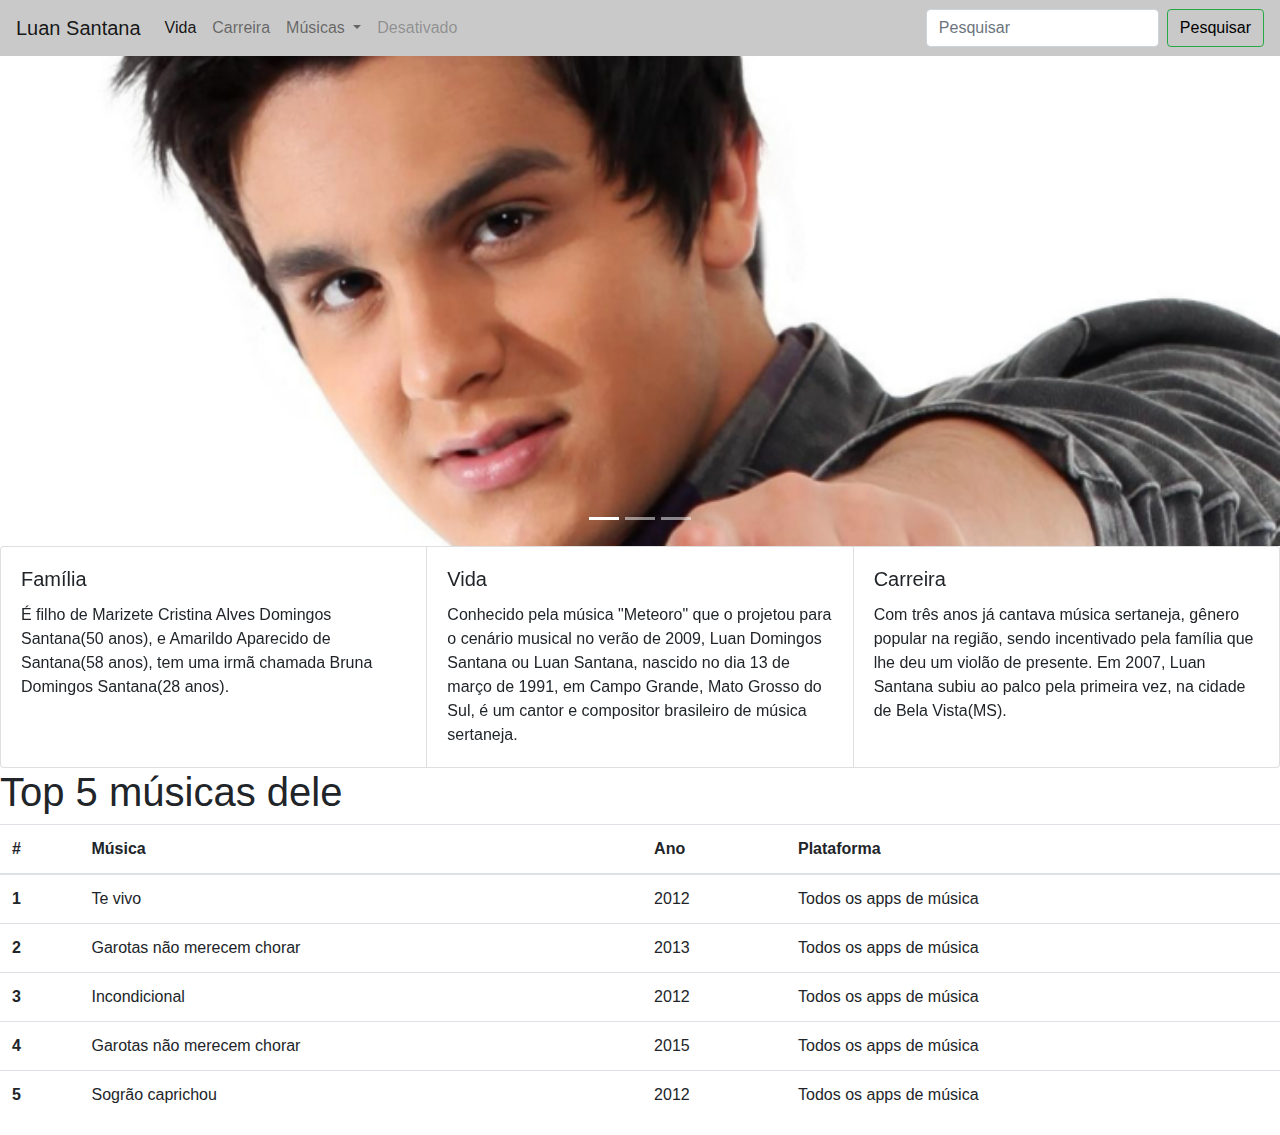
<file: index.html>
<!DOCTYPE html>
<html lang="en">
<head>
    <meta charset="UTF-8">
    <meta http-equiv="X-UA-Compatible" content="IE=edge">
    <meta name="viewport" content="width=device-width, initial-scale=1.0">
    <link rel="stylesheet" href="css/bootstrap.min.css">
    <link rel="stylesheet" href="estilo.css">
    <link rel="icon" type="image/png" href="violao.png"/>
    <title>Gurizinho</title>
</head>
<body>
  
    <script src="https://code.jquery.com/jquery-3.3.1.slim.min.js" integrity="sha384-q8i/X+965DzO0rT7abK41JStQIAqVgRVzpbzo5smXKp4YfRvH+8abtTE1Pi6jizo" crossorigin="anonymous"></script>
    <script src="https://cdnjs.cloudflare.com/ajax/libs/popper.js/1.14.3/umd/popper.min.js" integrity="sha384-ZMP7rVo3mIykV+2+9J3UJ46jBk0WLaUAdn689aCwoqbBJiSnjAK/l8WvCWPIPm49" crossorigin="anonymous"></script>
    <script src="https://stackpath.bootstrapcdn.com/bootstrap/4.1.3/js/bootstrap.min.js" integrity="sha384-ChfqqxuZUCnJSK3+MXmPNIyE6ZbWh2IMqE241rYiqJxyMiZ6OW/JmZQ5stwEULTy" crossorigin="anonymous"></script>
    
    
    <nav class="navbar col-12 m-auto navbar-expand-lg navbar-light position-fixed navbar-expand-lg ">
        <a class="navbar-brand" href="#">Luan Santana</a>
        <button class="navbar-toggler" type="button" data-toggle="collapse" data-target="#conteudoNavbarSuportado" aria-controls="conteudoNavbarSuportado" aria-expanded="false" aria-label="Alterna navegação">
          <span class="navbar-toggler-icon"></span>
        </button>
      
        <div class="collapse navbar-collapse" id="conteudoNavbarSuportado">
          <ul class="navbar-nav mr-auto">
            <li class="nav-item active">
              <a class="nav-link" href="#"> Vida <span class="sr-only">(página atual)</span></a>
            </li>
            <li class="nav-item">
              <a class="nav-link" href="#">Carreira</a>
            </li>
            <li class="nav-item dropdown">
              <a class="nav-link dropdown-toggle" href="#" id="navbarDropdown" role="button" data-toggle="dropdown" aria-haspopup="true" aria-expanded="false">
                Músicas
              </a>
              <div class="dropdown-menu" aria-labelledby="navbarDropdown">
                <a class="dropdown-item" href="tevivo.html"> Te Vivo  </a>
                <a class="dropdown-item" href="incondicional.html">Incondicional</a>
                <a class="dropdown-item" href="garotasnaomerecemchorar.html">Garotas não merecem chorar</a>
              </div>
            </li>
            <li class="nav-item">
              <a class="nav-link disabled" href="#">Desativado</a>
            </li>
          </ul>
          <form class="form-inline my-2 my-lg-0">
            <input class="form-control mr-sm-2" type="search" placeholder="Pesquisar" aria-label="Pesquisar">
            <button class="btn btn-outline-success my-2 my-sm-0" type="submit">Pesquisar</button>
          </form>
        </div>
      </nav>

      <div id="carouselExampleIndicators" class="carousel slide" data-ride="carousel">
        <ol class="carousel-indicators">
          <li data-target="#carouselExampleIndicators" data-slide-to="0" class="active"></li>
          <li data-target="#carouselExampleIndicators" data-slide-to="1"></li>
          <li data-target="#carouselExampleIndicators" data-slide-to="2"></li>
        </ol>
        <div class="carousel-inner">
          <div class="carousel-item active">
            <img class="d-block w-100" src="luannenem3.png" alt="Primeiro Slide">
          </div>
          <div class="carousel-item">
            <img class="d-block w-100" src="luansorrindo.png" alt="Segundo Slide">
          </div>
          <div class="carousel-item">
            <img class="d-block w-100" src="luancantando.png" alt="Terceiro Slide">
          </div>
        </div>
        <a class="carousel-control-prev" href="#carouselExampleIndicators" role="button" data-slide="prev">
          <span class="carousel-control-prev-icon" aria-hidden="true"></span>
          <span class="sr-only">Anterior</span>
        </a>
        <a class="carousel-control-next" href="#carouselExampleIndicators" role="button" data-slide="next">
          <span class="carousel-control-next-icon" aria-hidden="true"></span>
          <span class="sr-only">Próximo</span>
        </a>
      </div>




      <div class="card-group">
        <div class="card">
          <div class="card-body">
            <h5 class="card-title">Família</h5>
            <p class="card-text">É filho de Marizete Cristina Alves Domingos Santana(50 anos), e Amarildo Aparecido de Santana(58 anos), tem uma irmã chamada Bruna Domingos Santana(28 anos).</p>
            
          </div>
        </div>
        <div class="card">
          <div class="card-body">
            <h5 class="card-title">Vida</h5>
            <p class="card-text">Conhecido pela música "Meteoro" que o projetou para o cenário musical no verão de 2009, Luan Domingos Santana ou Luan Santana, nascido no dia 13 de março de 1991, em Campo Grande, Mato Grosso do Sul, é um cantor e compositor brasileiro de música sertaneja.</p>
            
          </div>
        </div>
        <div class="card">
          <div class="card-body">
            <h5 class="card-title">Carreira</h5>
            <p class="card-text">Com três anos já cantava música sertaneja, gênero popular na região, sendo incentivado pela família que lhe deu um violão de presente. Em 2007, Luan Santana subiu ao palco pela primeira vez, na cidade de Bela Vista(MS).</p>
            
          </div>
        </div>
      </div>
        <H1>Top 5 músicas dele</H1>
      <table class="table">
        <thead>
          <tr>
            <th scope="col">#</th>
            <th scope="col">Música</th>
            <th scope="col">Ano</th>
            <th scope="col">Plataforma</th>
          </tr>
        </thead>
        <tbody>
          <tr>
            <th scope="row">1</th>
            <td>Te vivo</td>
            <td>2012</td>
            <td>Todos os apps de música</td>
          </tr>
          <tr>
            <th scope="row">2</th>
            <td>Garotas não merecem chorar</td>
            <td>2013</td>
            <td>Todos os apps de música</td>
          </tr>
          <tr>
            <th scope="row">3</th>
            <td>Incondicional</td>
            <td>2012</td>
            <td>Todos os apps de música</td>
          </tr>
          <tr>
            <th scope="row">4</th>
            <td>Garotas não merecem chorar</td>
            <td>2015</td>
            <td>Todos os apps de música</td>
          </tr>
          <tr>
            <th scope="row">5</th>
            <td>Sogrão caprichou</td>
            <td>2012</td>
            <td>Todos os apps de música</td>
          </tr>
        </tbody>
      </table>

</body>
</html>
</file>
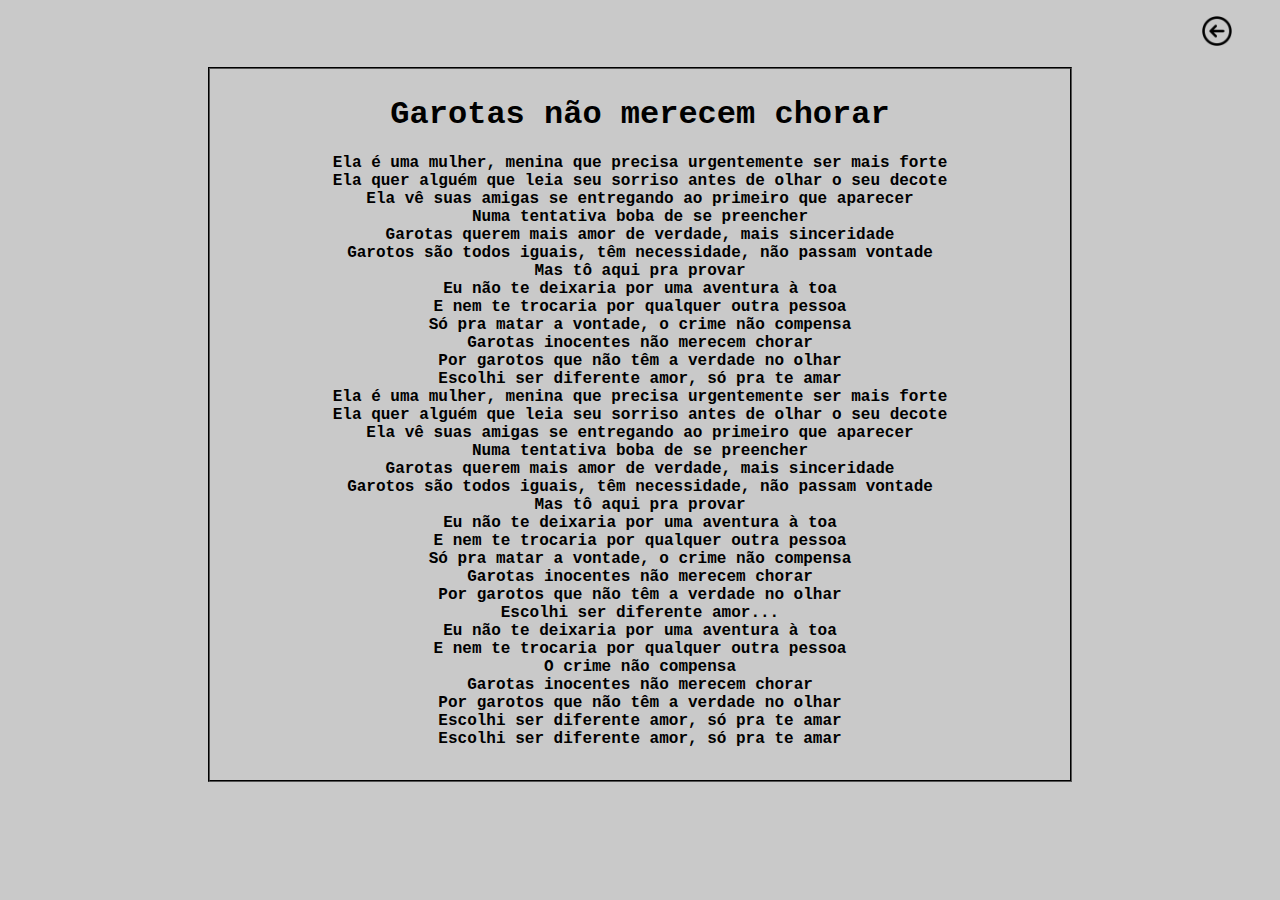
<file: garotasnaomerecemchorar.html>
<!DOCTYPE html>
<html lang="en">

<head>
    <meta charset="UTF-8">
    <meta name="viewport" content="width=device-width, initial-scale=1.0">
    <link rel="stylesheet" href="garotasnaomerecemchorar.css">
    <title>Gurizinho</title>
    <link rel="icon" type="image/png" href="violao.png" />
</head>

<body>
    <figure>
        <a href="index.html"><img src="volte.png" alt="seta" title="seta" width="30"></a>
    </figure>
    <fieldset>
        <h1> Garotas não merecem chorar </h1>
        <h4>
            Ela é uma mulher, menina que precisa urgentemente ser mais forte
            <br>
            Ela quer alguém que leia seu sorriso antes de olhar o seu decote
            <br>
            Ela vê suas amigas se entregando ao primeiro que aparecer
            <br>
            Numa tentativa boba de se preencher
            <br>
            Garotas querem mais amor de verdade, mais sinceridade
            <br>
            Garotos são todos iguais, têm necessidade, não passam vontade
            <br>
            Mas tô aqui pra provar
            <br>
            Eu não te deixaria por uma aventura à toa
            <br>
            E nem te trocaria por qualquer outra pessoa
            <br>
            Só pra matar a vontade, o crime não compensa
            <br>
            Garotas inocentes não merecem chorar
            <br>
            Por garotos que não têm a verdade no olhar
            <br>
            Escolhi ser diferente amor, só pra te amar
            <br>
            Ela é uma mulher, menina que precisa urgentemente ser mais forte
            <br>
            Ela quer alguém que leia seu sorriso antes de olhar o seu decote
            <br>
            Ela vê suas amigas se entregando ao primeiro que aparecer
            <br>
            Numa tentativa boba de se preencher
            <br>
            Garotas querem mais amor de verdade, mais sinceridade
            <br>
            Garotos são todos iguais, têm necessidade, não passam vontade
            <br>
            Mas tô aqui pra provar
            <br>
            Eu não te deixaria por uma aventura à toa
            <br>
            E nem te trocaria por qualquer outra pessoa
            <br>
            Só pra matar a vontade, o crime não compensa
            <br>
            Garotas inocentes não merecem chorar
            <br>
            Por garotos que não têm a verdade no olhar
            <br>
            Escolhi ser diferente amor...
            <br>
            Eu não te deixaria por uma aventura à toa
            <br>
            E nem te trocaria por qualquer outra pessoa
            <br>
            O crime não compensa
            <br>
            Garotas inocentes não merecem chorar
            <br>
            Por garotos que não têm a verdade no olhar
            <br>
            Escolhi ser diferente amor, só pra te amar
            <br>
            Escolhi ser diferente amor, só pra te amar
        </h4>
    </fieldset>
</body>

</html>
</file>
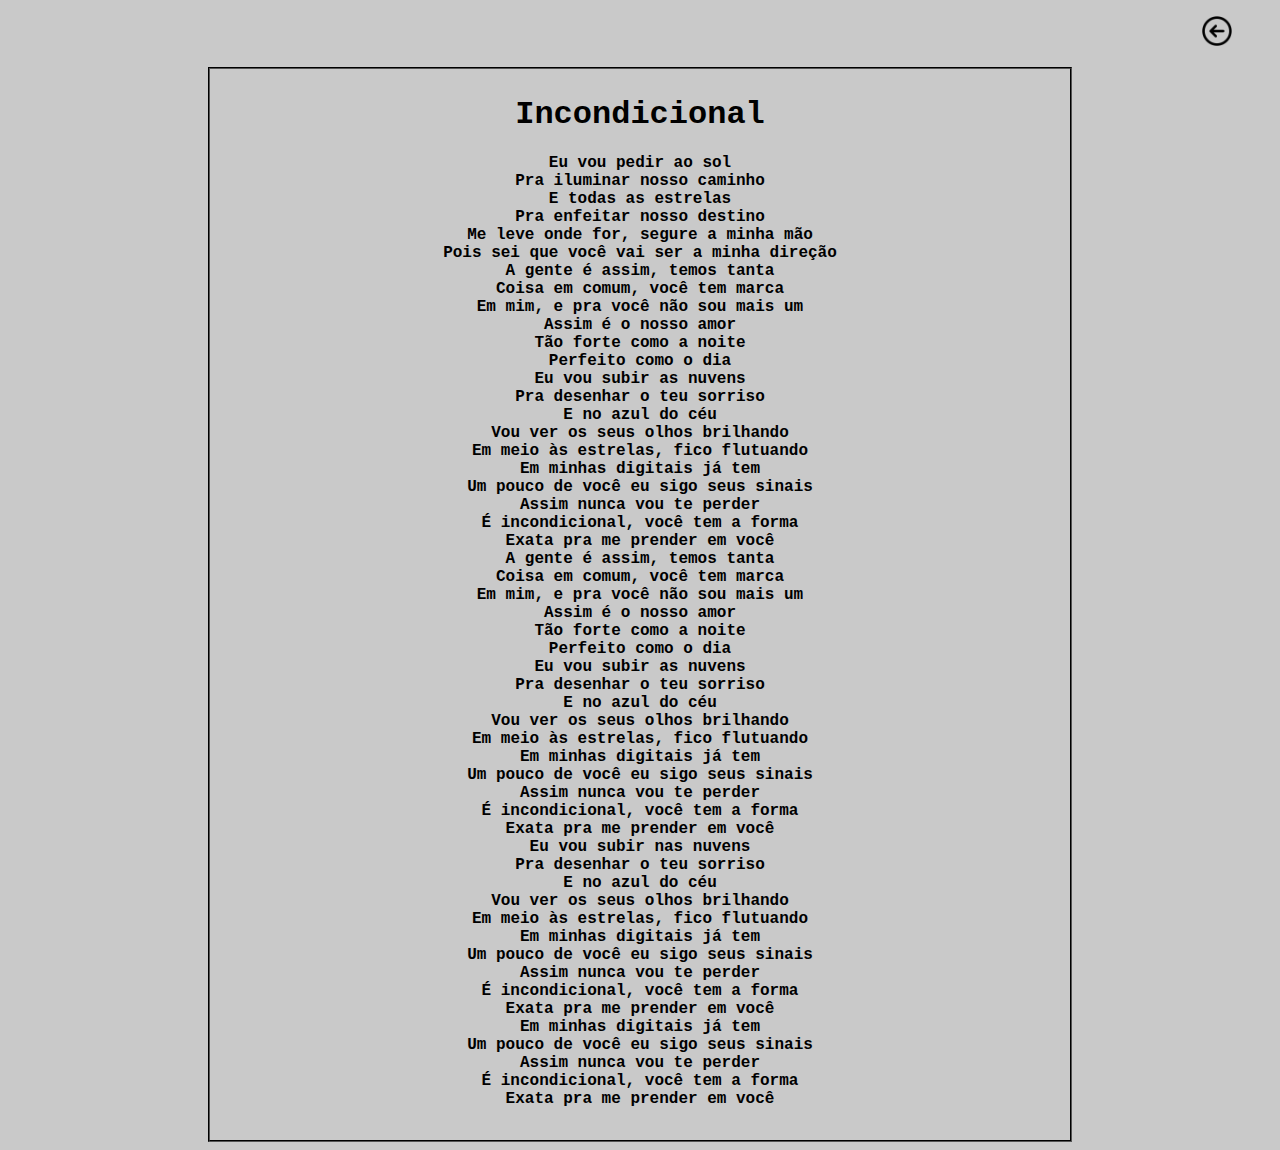
<file: incondicional.html>
<!DOCTYPE html>
<html lang="en">
<head>
    <meta charset="UTF-8">
    <meta name="viewport" content="width=device-width, initial-scale=1.0">
    <link rel="stylesheet" href="incondicional.css">
    <title>Gurizinho</title>
    <link rel="icon" type="image/png" href="violao.png"/>
</head>
<body>
    <figure>
        <a href="index.html"><img src="volte.png" alt="seta" title="seta" width="30"></a>
    </figure>
    <fieldset>
        <h1> Incondicional </h1> 
        <h4>Eu vou pedir ao sol
            <br>
            Pra iluminar nosso caminho
            <br>
            E todas as estrelas
            <br>
            Pra enfeitar nosso destino
            <br>
            Me leve onde for, segure a minha mão
            <br>
            Pois sei que você vai ser a minha direção
            <br>
            A gente é assim, temos tanta
            <br>
            Coisa em comum, você tem marca
            <br>
            Em mim, e pra você não sou mais um
            <br>
            Assim é o nosso amor
            <br>
            Tão forte como a noite
            <br>
            Perfeito como o dia
            <br>
            Eu vou subir as nuvens
            <br>
            Pra desenhar o teu sorriso
            <br>
            E no azul do céu
            <br>
            Vou ver os seus olhos brilhando
            <br>
            Em meio às estrelas, fico flutuando
            <br>
            Em minhas digitais já tem
            <br>
            Um pouco de você eu sigo seus sinais
            <br>
            Assim nunca vou te perder
            <br>
            É incondicional, você tem a forma
            <br>
            Exata pra me prender em você
            <br>
            A gente é assim, temos tanta
            <br>
            Coisa em comum, você tem marca
            <br>
            Em mim, e pra você não sou mais um
            <br>
            Assim é o nosso amor
            <br>
            Tão forte como a noite
            <br>
            Perfeito como o dia
            <br>
            Eu vou subir as nuvens
            <br>
            Pra desenhar o teu sorriso
            <br>
            E no azul do céu
            <br>
            Vou ver os seus olhos brilhando
            <br>
            Em meio às estrelas, fico flutuando
            <br>
            Em minhas digitais já tem
            <br>
            Um pouco de você eu sigo seus sinais
            <br>
            Assim nunca vou te perder
            <br>
            É incondicional, você tem a forma
            <br>
            Exata pra me prender em você
            <br>
            Eu vou subir nas nuvens
            <br>
            Pra desenhar o teu sorriso
            <br>
            E no azul do céu
            <br>
            Vou ver os seus olhos brilhando
            <br>
            Em meio às estrelas, fico flutuando
            <br>
            Em minhas digitais já tem
            <br>
            Um pouco de você eu sigo seus sinais
            <br>
            Assim nunca vou te perder
            <br>
            É incondicional, você tem a forma
            <br>
            Exata pra me prender em você
            <br>
            Em minhas digitais já tem
            <br>
            Um pouco de você eu sigo seus sinais
            <br>
            Assim nunca vou te perder
            <br>
            É incondicional, você tem a forma
            <br>
            Exata pra me prender em você</h4>
    </fieldset>
</body>
</html>
</file>
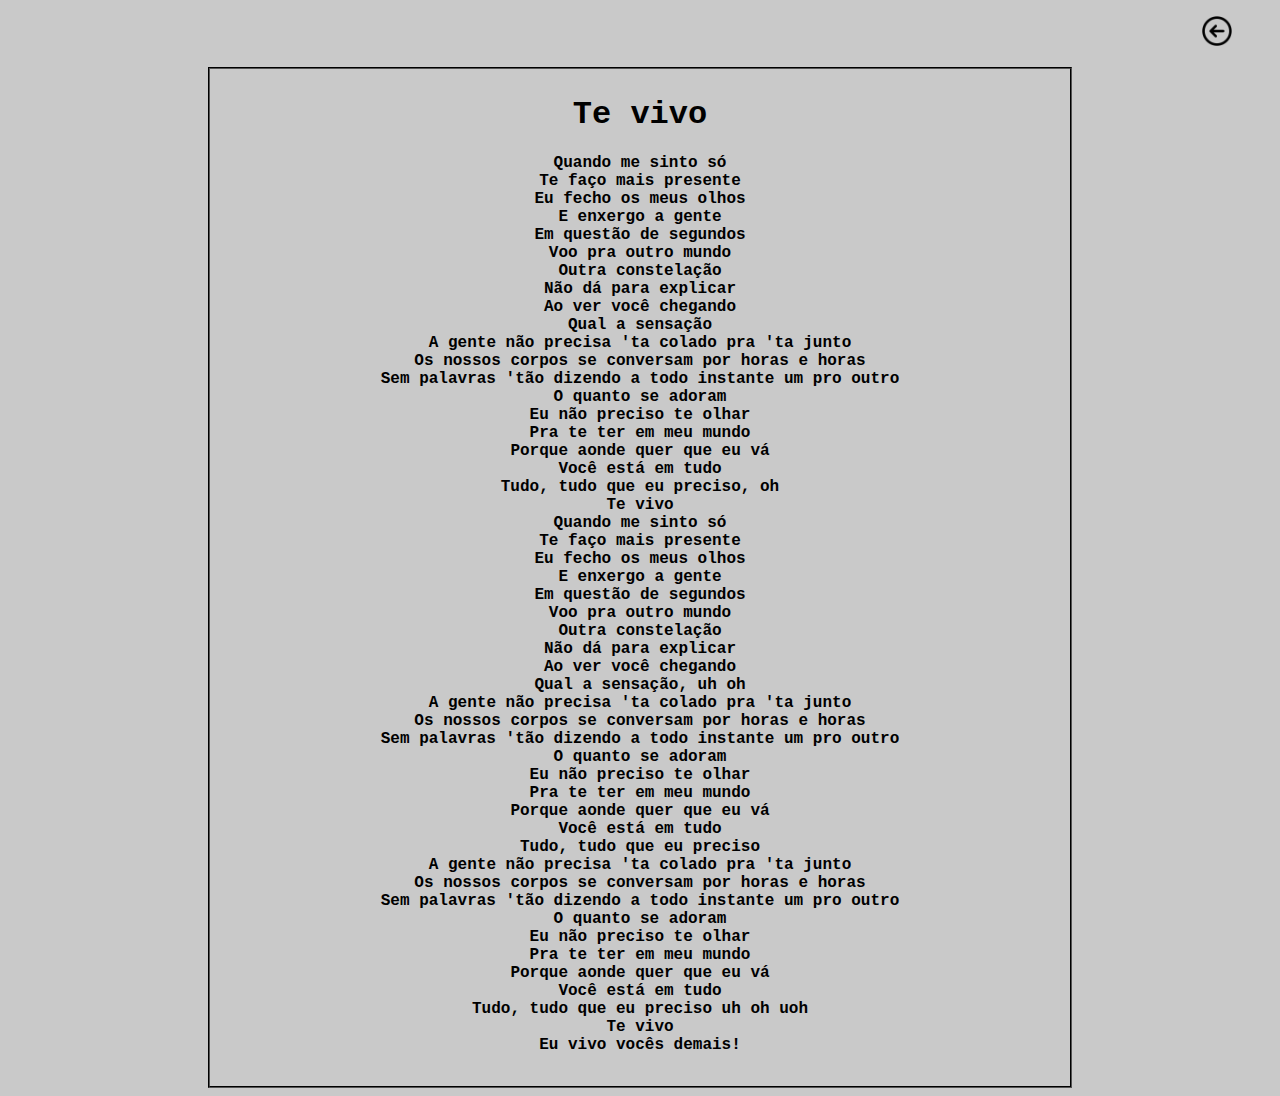
<file: tevivo.html>
<!DOCTYPE html>
<html lang="en">
<head>
    <meta charset="UTF-8">
    <meta name="viewport" content="width=device-width, initial-scale=1.0">
    <link rel="stylesheet" href="tevivo.css">
    <title>Gurizinho</title>
    <link rel="icon" type="image/png" href="violao.png"/>
</head>
<body>
    <figure>
        <a href="index.html"><img src="volte.png" alt="seta" title="seta" width="30"></a>
    </figure>
    <fieldset>
        <h1> Te vivo </h1> 
        <h4>Quando me sinto só
            <br>
            Te faço mais presente
            <br>
            Eu fecho os meus olhos
            <br>
            E enxergo a gente
            <br>
            Em questão de segundos
            <br>
            Voo pra outro mundo
            <br>
            Outra constelação
            <br>
            Não dá para explicar
            <br>
            Ao ver você chegando
            <br>
            Qual a sensação
            <br>
            A gente não precisa 'ta colado pra 'ta junto
            <br>
            Os nossos corpos se conversam por horas e horas
            <br>
            Sem palavras 'tão dizendo a todo instante um pro outro
            <br>
            O quanto se adoram
            <br>
            Eu não preciso te olhar
            <br>
            Pra te ter em meu mundo
            <br>
            Porque aonde quer que eu vá
            <br>
            Você está em tudo
            <br>
            Tudo, tudo que eu preciso, oh
            <br>
            Te vivo
            <br>
            Quando me sinto só
            <br>
            Te faço mais presente
            <br>
            Eu fecho os meus olhos
            <br>
            E enxergo a gente
            <br>
            Em questão de segundos
            <br>
            Voo pra outro mundo
            <br>
            Outra constelação
            <br>
            Não dá para explicar
            <br>
            Ao ver você chegando
            <br>
            Qual a sensação, uh oh
            <br>
            A gente não precisa 'ta colado pra 'ta junto
            <br>
            Os nossos corpos se conversam por horas e horas
            <br>
            Sem palavras 'tão dizendo a todo instante um pro outro
            <br>
            O quanto se adoram
            <br>
            Eu não preciso te olhar
            <br>
            Pra te ter em meu mundo
            <br>
            Porque aonde quer que eu vá
            <br>
            Você está em tudo
            <br>
            Tudo, tudo que eu preciso
            <br>
            A gente não precisa 'ta colado pra 'ta junto
            <br>
            Os nossos corpos se conversam por horas e horas
            <br>
            Sem palavras 'tão dizendo a todo instante um pro outro
            <br>
            O quanto se adoram
            <br>
            Eu não preciso te olhar
            <br>
            Pra te ter em meu mundo
            <br>
            Porque aonde quer que eu vá
            <br>
            Você está em tudo
            <br>
            Tudo, tudo que eu preciso uh oh uoh
            <br>
            Te vivo
            <br>
            Eu vivo vocês demais!</h4>
    </fieldset>
</body>
</html>
</file>
<file: estilo.css>
.navbar{
    background-color: rgb(201, 201, 201);
    z-index: 999;
}
.btn{
    color: rgb(0, 0, 0);
    background-color: rgb(201, 201, 201);
}
</file>
<file: garotasnaomerecemchorar.css>
body{
    text-align: center;
    font-family: 'Courier New', Courier, monospace;
    background-color: rgb(201, 201, 201);
}
fieldset{
    border-color: black;
    padding: -15px;
    margin-left: 200px;
    margin-right: 200px;
}
figure{
    text-align: right ;
}
</file>
<file: incondicional.css>
body{
    text-align: center;
    font-family: 'Courier New', Courier, monospace;
    background-color: rgb(201, 201, 201);;
}
fieldset{
    border-color: black;
    padding: -15px;
    margin-left: 200px;
    margin-right: 200px;
}
figure{
    text-align: right ;
}
</file>
<file: tevivo.css>
body{
    text-align: center;
    font-family: 'Courier New', Courier, monospace;
    background-color: rgb(201, 201, 201);;
}
fieldset{
    border-color: black;
    padding: -15px;
    margin-left: 200px;
    margin-right: 200px;
}
figure{
    text-align: right ;
}
</file>
